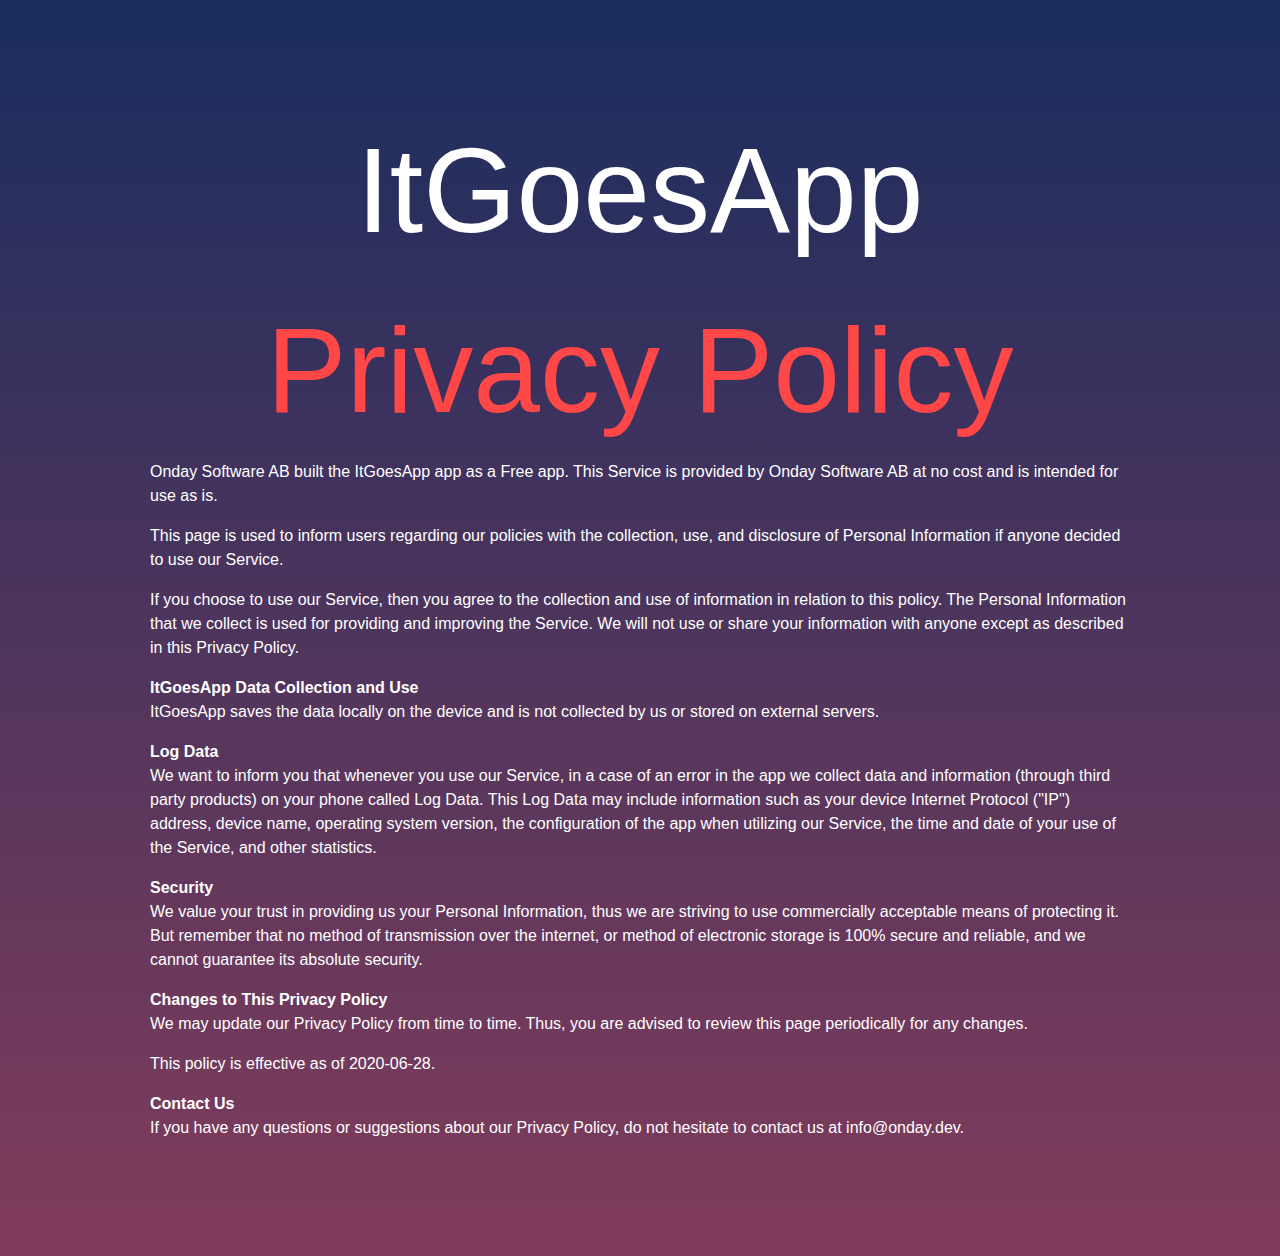
<file: itgoesapp_privacy_policy.html>
<!DOCTYPE html>
<html lang="en">
<head>
  <meta charset='utf-8'>
<meta name="viewport" content="width=device-width, initial-scale=1">
  <link rel='stylesheet' href='stylesheet.css'>
  <link rel="stylesheet" href="https://stackpath.bootstrapcdn.com/bootstrap/4.3.1/css/bootstrap.min.css" integrity="sha384-ggOyR0iXCbMQv3Xipma34MD+dH/1fQ784/j6cY/iJTQUOhcWr7x9JvoRxT2MZw1T" crossorigin="anonymous">
  <title>ItGoesApp - Privacy Policy</title>
</head>
<body>
	<div class="itgoesapp-container-blue">
		<div class="text-center onday-title">
			ItGoesApp<span class="alternative-title-color"> Privacy Policy</span>
		</div>
		<p>
			Onday Software AB built the ItGoesApp app as
			a Free app. This Service is provided by
			Onday Software AB at no cost and is intended for use as
			is.
		</p> 
		<p>
			This page is used to inform users regarding our
			policies with the collection, use, and disclosure of Personal
			Information if anyone decided to use our Service.
		</p> 
		<p>
			If you choose to use our Service, then you agree to
			the collection and use of information in relation to this
			policy. The Personal Information that we collect is
			used for providing and improving the Service. We will not use or share your information with
			anyone except as described in this Privacy Policy.
		</p> 
		
		<p>
			<strong>ItGoesApp Data Collection and Use</strong><br/>
			ItGoesApp saves the data locally on the device and is not collected by us or stored on external servers. 
		</p> 
		
		<p>
			<strong>Log Data</strong><br/>
			We want to inform you that whenever you
			use our Service, in a case of an error in the app
			we collect data and information (through third party
			products) on your phone called Log Data. This Log Data may
			include information such as your device Internet Protocol
			("IP") address, device name, operating system version, the
			configuration of the app when utilizing our Service,
			the time and date of your use of the Service, and other
			statistics.
		</p> 
		<p>
			<strong>Security</strong><br/>
			We value your trust in providing us your
			Personal Information, thus we are striving to use commercially
			acceptable means of protecting it. But remember that no method
			of transmission over the internet, or method of electronic
			storage is 100% secure and reliable, and we cannot
			guarantee its absolute security.
		</p> 
		<p>
			<strong>Changes to This Privacy Policy</strong><br/>
			We may update our Privacy Policy from
			time to time. Thus, you are advised to review this page
			periodically for any changes.
		</p> 
		<p>
			This policy is effective as of 2020-06-28.
		</p> 
		<p>
			<strong>Contact Us</strong><br/>
			If you have any questions or suggestions about our
			Privacy Policy, do not hesitate to contact us at info@onday.dev.
		</p>
	</div>
</body>
</html>
</file>
<file: stylesheet.css>
.shadow {
  box-shadow: 0px 0px 40px rgb(8, 41, 70);
}

.navbar-custom {
  background-color: rgba(243, 243, 243, 0.9);
}

.navbar {
  min-height: 80px;
  padding-left: 100px;
  padding-right: 100px;
}

.navbar-custom .navbar-nav .nav-link {
  color: #102c5f;
}

.navbar-custom .nav-item.active .nav-link,
.navbar-custom .nav-item:hover .nav-link {
  transition: color 0.3s ease;
  color: #F02c5f; 
}

.vcenter {
    display: inline-block;
    vertical-align: middle;
    float: none;
}

.main-title-color {
  color: rgb(22, 17, 97);
}

.alternative-title-color {
  color: #ff4747;
}
.text-handwritten {
  font-family: 'Neucha', cursive;
}

h1 {
  font-size: 80px;
  margin-bottom: 10px;
}

h2 {
  font-size: 50px;
  margin-bottom: 10px;
}

h3 {
  font-size: 40px;
  margin-bottom: 10px;
}

h4 {
  font-size: 30px;
  margin-bottom: 5px;
}

h5 {
  font-size: 20px;
  margin-bottom: 0px;
}

html {
  scroll-behavior: smooth;
}

body {
  font-family: 'Lato', sans-serif;
}

.onday-container-blue {
  background: linear-gradient(#B02c5f, #102c5f);
  background-size: 100% 100%;
  color: #fff;
  padding: 100px 300px 60px 300px;
  z-index: 0;
}

.itgoesapp-container-blue {
 background: linear-gradient(#192D5E, #823C5B);
  background-size: 100% 100%;
  color: #fff;
  padding: 100px 300px 60px 300px;
  z-index: 0;
}

.onday-footer {
  padding: 50px 200px 60px 50px;
}

.onday-container-white {
  background: linear-gradient(#ddd, #ccc);
  color: rgb(8, 41, 70);
  padding: 100px 300px 60px 300px;
  box-shadow: 0px 0px 40px rgb(8, 41, 70);
  position: relative;
  z-index: 2;
}

.onday-title {
  font-size: 120px;
}

.onday-icons {
    display: block;
    margin-left: auto;
    margin-right: auto;
}

.onday-background {
  background-color: #293b5c;
  padding: 20px;
  border-radius: 1%;
}

.core-business {
  font-size: 80px;
  padding: 38px 14px 14px 15px;
  text-align: center;
  text-decoration: none;
  width: 150px;
  height: 150px;
  border-radius: 50%;
  color:#fff;
  background: linear-gradient(#B02c5f, #102c5f);
  box-shadow: 0px 0px 5px #888;
}

.text-right-shifted {
  margin-left: 300px;
  margin-top: -35px;
  margin-bottom: -10px;
}

@media (max-width: 1600px) {
  .onday-container-blue {
    padding: 100px 150px 100px 150px;
  }

  .itgoesapp-container-blue {
    padding: 100px 150px 100px 150px;
  }
  
  .onday-container-white {
    padding: 100px 150px 100px 150px;
  }
  
  .onday-footer {
    padding: 30px 150px 30px 150px;
  }
}

@media (max-width: 980px) {
  .onday-container-blue {
    padding: 50px 18px 20px 18px;
  }
  
  .itgoesapp-container-blue {
    padding: 20px 18px 20px 18px;
  }

  .onday-container-white {
    padding: 50px 18px 20px 18px;
  }
  
  .onday-footer {
    padding: 30px 18px 30px 18px;
  }
  
  .onday-title {
    font-size: 70px;
  }
  
  .navbar {
    padding-left: 20px;
    padding-right: 20px;
  }
  
  .text-right-shifted {
    margin-left: 200px;
    margin-top: -20px;
	margin-bottom: -2px;
  }
  
  h1 {
    font-size: 60px;
    margin-bottom: 10px;
  }

  h2 {
    font-size: 40px;
    margin-bottom: 10px;
  }

  h3 {
    font-size: 30px;
    margin-bottom: 10px;
  }

  h4 {
    font-size: 20px;
    margin-bottom: 5px;
  }

  h5 {
    font-size: 14px;
    margin-bottom: 0px;
  }
 
  .core-business {
    font-size: 50px;
    padding: 28px 14px 14px 15px;
    text-align: center;
    text-decoration: none;
    width: 100px;
    height: 100px;
    border-radius: 50%;
    color:#fff;
    background: linear-gradient(#B02c5f, #102c5f);
    box-shadow: 0px 0px 5px #888;
  }
}

.social-media-icon {
  margin-top: 12px;
  margin-right: 12px;
  font-size: 25px;
  padding: 18px 14px 14px 15px;
  text-align: center;
  text-decoration: none;
  width: 60px;
  height: 60px;
  border-radius: 40%;
  color: rgb(8, 41, 70);
  background: linear-gradient(#cf4747, #ff4747);
  box-shadow: 0px 0px 5px rgb(8, 41, 70);
}

.social-media-icon:hover {
  opacity: 1.0;
  color: white;
  text-decoration: none;
}
</file>
